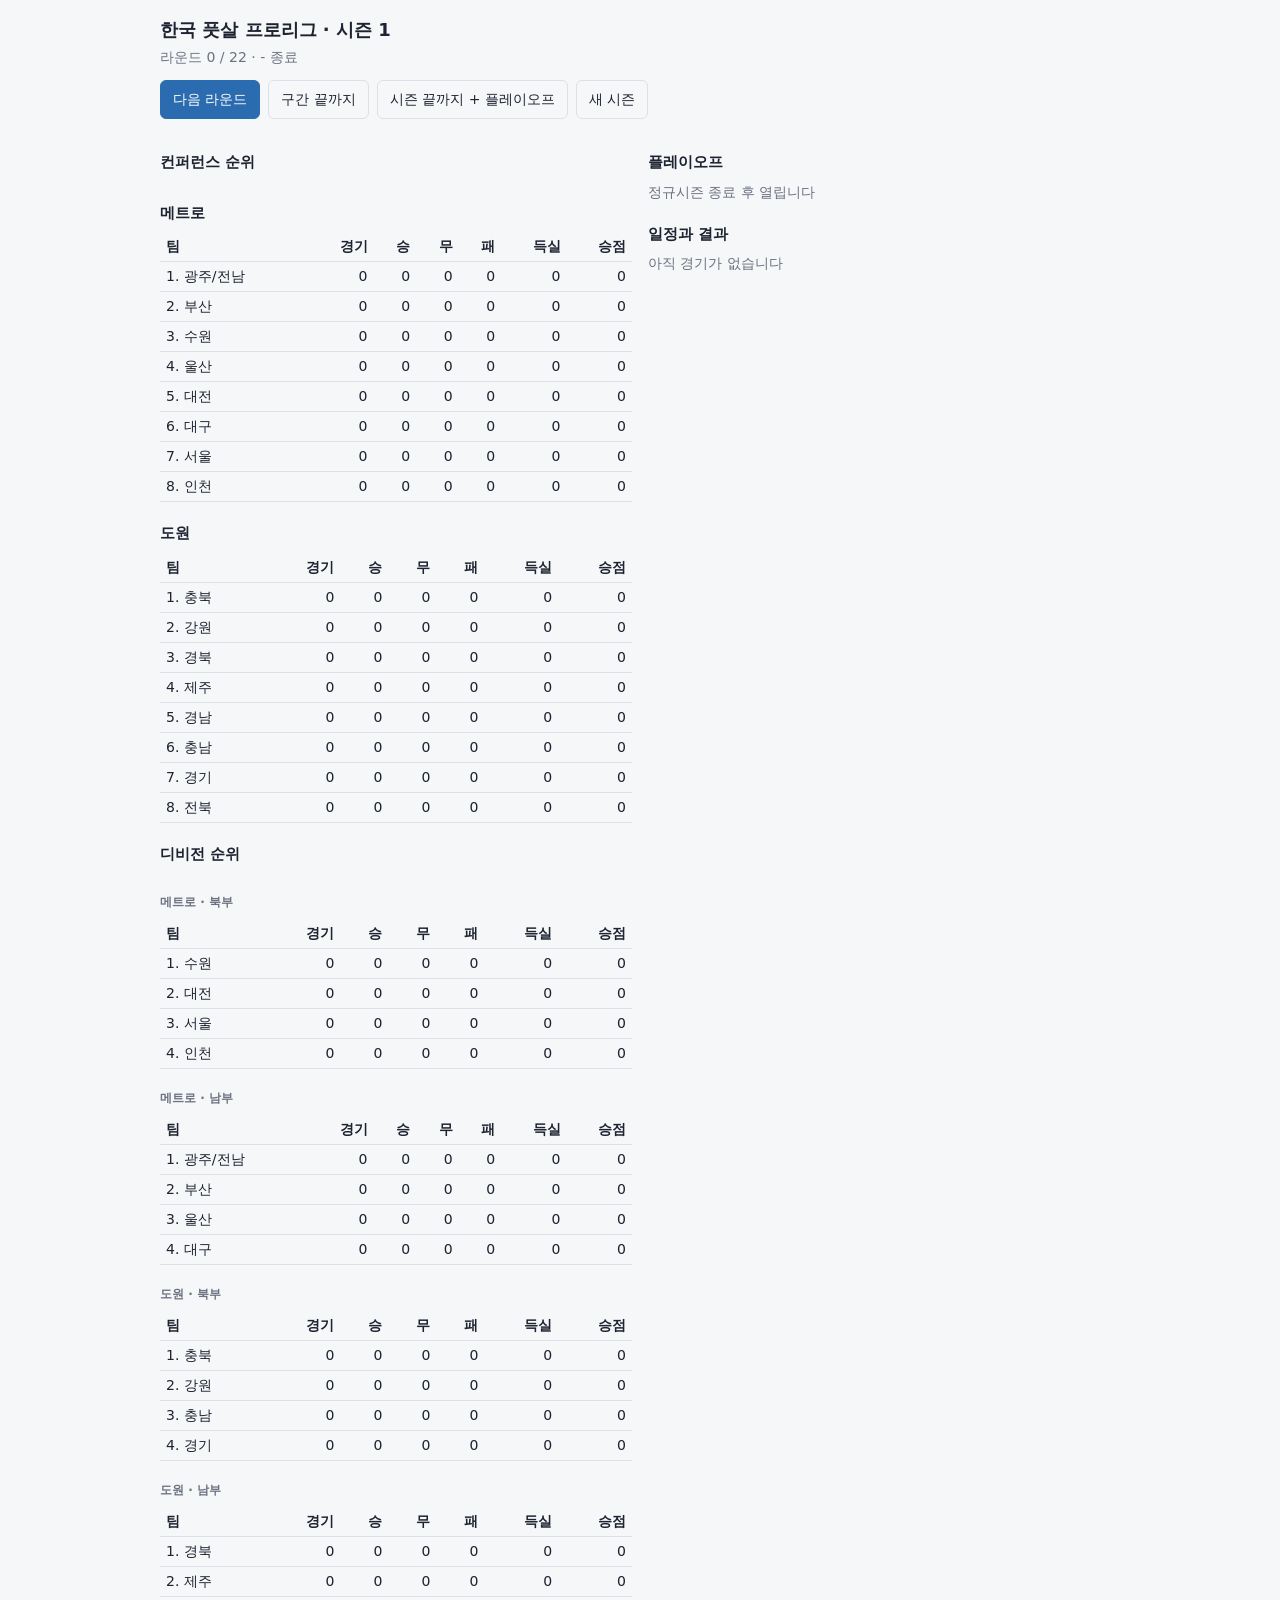
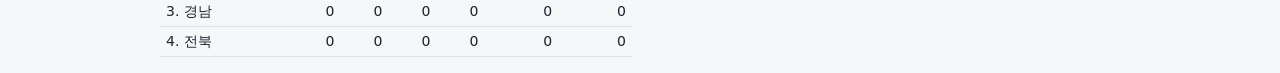
<file: futsalLeague/futsalLeague.html>
<!doctype html>
<html lang="ko">
<head>
<meta charset="utf-8">
<meta name="viewport" content="width=device-width, initial-scale=1">
<title>풋살 리그 M1 프로토타입</title>
<style>
  :root { --bg:#f6f7f9; --fg:#1d2330; --muted:#6b7280; --line:#dde1e7; --accent:#2b6cb0; }
  @media (prefers-color-scheme: dark) {
    :root:not([data-theme="light"]) { --bg:#15181f; --fg:#e8ebf0; --muted:#8a93a3; --line:#2b313c; --accent:#6ea8f0; }
  }
  :root[data-theme="dark"] { --bg:#15181f; --fg:#e8ebf0; --muted:#8a93a3; --line:#2b313c; --accent:#6ea8f0; }
  body { margin:0; background:var(--bg); color:var(--fg); font:14px/1.5 system-ui, sans-serif; }
  main { padding:16px; max-width:960px; margin:0 auto; }
  h1 { font-size:18px; margin:0 0 4px; }
  h2 { font-size:15px; margin:20px 0 8px; }
  .muted { color:var(--muted); }
  .bar { display:flex; flex-wrap:wrap; gap:8px; margin:12px 0; }
  button { font:inherit; padding:8px 12px; border:1px solid var(--line); background:var(--bg); color:var(--fg); border-radius:6px; cursor:pointer; }
  button.primary { background:var(--accent); color:#fff; border-color:var(--accent); }
  button:disabled { opacity:.45; cursor:default; }
  .grid { display:grid; grid-template-columns:1fr; gap:16px; }
  @media (min-width:720px) { .grid { grid-template-columns:1fr 1fr; } }
  table { width:100%; border-collapse:collapse; }
  th, td { padding:4px 6px; border-bottom:1px solid var(--line); text-align:right; white-space:nowrap; }
  th:first-child, td:first-child { text-align:left; }
  .seg { color:var(--muted); font-size:12px; }
  ul { list-style:none; padding:0; margin:0; }
  li { padding:4px 0; border-bottom:1px solid var(--line); display:flex; justify-content:space-between; gap:8px; }
  .scroll { overflow-x:auto; }
</style>
</head>
<body>
<main>
  <h1>한국 풋살 프로리그 · 시즌 <span id="season">1</span></h1>
  <div class="muted" id="status">개막 전</div>
  <div class="bar">
    <button id="next" class="primary">다음 라운드</button>
    <button id="segment">구간 끝까지</button>
    <button id="finish">시즌 끝까지 + 플레이오프</button>
    <button id="reset">새 시즌</button>
  </div>

  <div class="grid">
    <section>
      <h2>컨퍼런스 순위</h2>
      <div class="scroll" id="conf"></div>
      <h2>디비전 순위</h2>
      <div class="scroll" id="div"></div>
    </section>
    <section>
      <h2>플레이오프</h2>
      <div id="playoffs" class="muted">정규시즌 종료 후 열립니다</div>
      <h2>일정과 결과</h2>
      <div id="schedule"></div>
    </section>
  </div>
</main>

<script type="module">
import {
  TEAM_NAMES, CONFERENCE_NAMES, DIVISION_NAMES, createTeams, createSeason,
  stepRound, finishSeason, standings, segmentOfRound,
} from './futsalLeague.mjs';
import { createRng } from '../next/engine/rng.mjs';

const $ = (id) => document.getElementById(id);
let season;
let seasonIndex = 0;

function newSeason() {
  const rng = createRng(Date.now() >>> 0);
  season = createSeason({ teams: createTeams(rng), seasonIndex, rng });
  $('season').textContent = String(seasonIndex + 1);
  render();
}

const name = (id) => TEAM_NAMES[id];

function tableHtml(rows) {
  const head = '<tr><th>팀</th><th>경기</th><th>승</th><th>무</th><th>패</th><th>득실</th><th>승점</th></tr>';
  const body = rows.map((s, i) =>
    `<tr><td>${i + 1}. ${name(s.id)}</td><td>${s.p}</td><td>${s.w}</td><td>${s.d}</td><td>${s.l}</td><td>${s.gd > 0 ? '+' : ''}${s.gd}</td><td>${s.pts}</td></tr>`,
  ).join('');
  return `<table>${head}${body}</table>`;
}

function render() {
  const done = season.nextRound >= season.rounds.length;
  const { conf, div } = standings(season);
  $('conf').innerHTML = CONFERENCE_NAMES.map((c, i) => `<h2>${c}</h2>${tableHtml(conf[i])}`).join('');
  $('div').innerHTML = [0, 1, 2, 3].map((g) =>
    `<h2 class="seg">${CONFERENCE_NAMES[g >> 1]} · ${DIVISION_NAMES[g & 1]}</h2>${tableHtml(div[g])}`,
  ).join('');

  const played = season.nextRound;
  const seg = played === 0 ? '-' : `구간 ${segmentOfRound(played - 1)}`;
  $('status').textContent = done ? '정규시즌 종료' : `라운드 ${played} / 22 · ${seg} 종료`;
  $('next').disabled = done;
  $('segment').disabled = done;
  $('finish').disabled = season.playoffs !== null;

  const lines = [];
  for (let r = 0; r < played; r++) {
    lines.push(`<h2 class="seg">라운드 ${r + 1}</h2><ul>` + season.results.filter((m) => m.round === r).map((m) =>
      `<li><span>${name(m.home)} ${m.hg} : ${m.ag} ${name(m.away)}</span></li>`).join('') + '</ul>');
  }
  $('schedule').innerHTML = lines.join('') || '<div class="muted">아직 경기가 없습니다</div>';

  if (season.playoffs) {
    $('playoffs').innerHTML = season.playoffs.conferences.map((c, i) =>
      `<h2>${CONFERENCE_NAMES[i]} (시드 ${c.seeds.map((id, k) => `${k + 1}. ${name(id)}`).join(', ')})</h2>` +
      `<ul>${c.semis.map((s) => `<li><span>준결승 ${name(s.a)} ${s.hg} : ${s.ag} ${name(s.b)}</span></li>`).join('')}</ul>` +
      `<ul>${c.final.games.map((g) => `<li><span>결승 ${name(g.home)} ${g.hg} : ${g.ag} ${name(g.away)}</span></li>`).join('')}</ul>` +
      `<div>컨퍼런스 우승: <b>${name(c.champion)}</b></div>`,
    ).join('') +
    `<h2>챔피언결정전</h2><ul>${season.playoffs.title.games.map((g) => `<li><span>${name(g.home)} ${g.hg} : ${g.ag} ${name(g.away)}</span></li>`).join('')}</ul>` +
    `<div>챔피언: <b>${name(season.playoffs.champion)}</b></div>`;
  }
}

$('next').onclick = () => { stepRound(season); render(); };
$('segment').onclick = () => {
  const target = [7, 14, 22].find((n) => n > season.nextRound);
  while (season.nextRound < target) stepRound(season);
  render();
};
$('finish').onclick = () => { finishSeason(season); render(); };
$('reset').onclick = () => { seasonIndex++; newSeason(); };

newSeason();
</script>
</body>
</html>
</file>
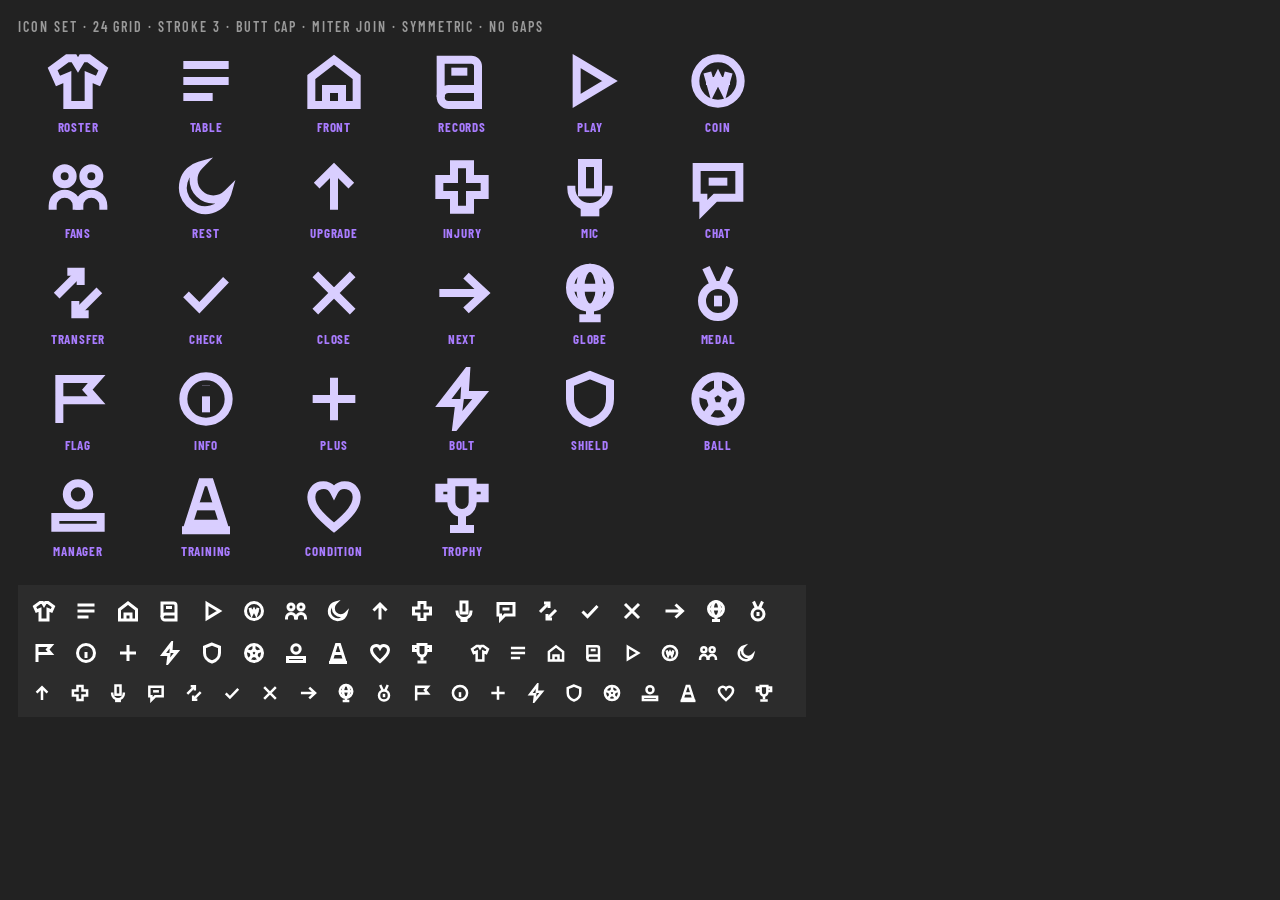
<file: next/dev/icons.html>
<!DOCTYPE html>
<html lang="ko"><head><meta charset="UTF-8"><meta name="viewport" content="width=device-width, initial-scale=1">
<title>스텐실 아이콘 세트</title>
<link rel="stylesheet" href="https://fonts.googleapis.com/css2?family=Barlow+Condensed:wght@600;700&display=swap">
<style>
body { background:#222; color:#d9ceff; font-family:'Barlow Condensed',sans-serif; margin:0; padding:18px; }
h1 { font-size:14px; letter-spacing:.14em; color:#9a9a9a; font-weight:600; margin:0 0 14px; }
.grid { display:grid; grid-template-columns:repeat(6,1fr); gap:20px 8px; max-width:760px; }
.cell { display:grid; justify-items:center; gap:6px; }
.cell span { font-weight:700; font-size:13px; letter-spacing:.06em; color:#a97cff; text-transform:uppercase; }
.sm { display:flex; gap:10px; align-items:center; }
svg { fill:none; stroke:currentColor; stroke-width:3; stroke-linecap:butt; stroke-linejoin:miter; }
.row { display:flex; gap:18px; margin:26px 0 0; align-items:center; background:#2c2c2c; padding:14px; max-width:760px; flex-wrap:wrap; }
.row svg { color:#fff; }
</style></head><body>
<h1>ICON SET · 24 GRID · STROKE 3 · BUTT CAP · MITER JOIN · SYMMETRIC · NO GAPS</h1>
<div class="grid" id="g"></div>
<div class="row" id="r"></div>
<script>
// 규칙: 24 격자, 직선·직각·45도·원호만. 윤곽마다 틈 한 곳.
const I = {
  roster:    '<path d="M8 3.5h2.5L12 6l1.5-2.5H16l5.5 4-2 4.5-3.5-1.5V21H8V10.5L4.5 12l-2-4.5z"/>',
  table:     '<path d="M3.5 6h17M3.5 12h17M3.5 18h11"/>',
  front:     '<path d="M3.5 21V10.5L12 4l8.5 6.5V21z"/><path d="M9 21v-6h6v6"/>',
  records:   '<path d="M4 4h11.5A2.5 2.5 0 0 1 18 6.5V21H7A3 3 0 0 1 4 18z"/><path d="M4 18a3 3 0 0 1 3-3h11"/><path d="M8 8.5h6"/>',
  play:      '<path d="M7 4.5L19.5 12 7 19.5z"/>',
  coin:      '<circle cx="12" cy="12" r="8.5"/><path d="M8 8.8l1.8 6.4L12 10.8l2.2 4.4L16 8.8"/><path d="M7.5 12h9"/>',
  fans: '<circle cx="7" cy="8" r="3"/><circle cx="17" cy="8" r="3"/><path d="M2.5 20.5v-1.5a4.5 4.5 0 0 1 9 0v1.5"/><path d="M12.5 20.5v-1.5a4.5 4.5 0 0 1 9 0v1.5"/>',
  rest:      '<path d="M20 14.5A8.5 8.5 0 1 1 9.5 4a7 7 0 0 0 10.5 10.5z"/>',
  upgrade:   '<path d="M12 20.5V5M5.5 11.5L12 5l6.5 6.5"/>',
  injury:    '<path d="M9 3.5h6v5.5h5.5v6H15v5.5H9V15H3.5V9H9z"/>',
  mic: '<rect x="9" y="3" width="6" height="11"/><path d="M5 11.5v1a7 7 0 0 0 14 0v-1"/><path d="M12 19.5v2"/><path d="M8.5 21.5h7"/>',
  chat:      '<path d="M4 4.5h16v11.5h-9L6.5 20.5V16H4z"/><path d="M8.5 10h7"/>',
  transfer:  '<path d="M4 13L13 4"/><path d="M8 4h5v5"/><path d="M20 11L11 20"/><path d="M16 20h-5v-5"/>',
  check:     '<path d="M4.5 12.5l5 5L19.5 7"/>',
  close:     '<path d="M5 5l14 14M19 5L5 19"/>',
  next:      '<path d="M3.5 12h17M13.5 5.5l7 6.5-7 6.5"/>',
  globe: '<circle cx="12" cy="10" r="7.5"/><ellipse cx="12" cy="10" rx="3.6" ry="7.5"/><path d="M4.5 10h15"/><path d="M12 17.5v4M8 21.5h8"/>',
  medal:     '<path d="M7.5 2.5l3 6.5"/><path d="M16.5 2.5L13.5 9"/><circle cx="12" cy="15" r="6"/><path d="M12 13v4"/>',
  flag: '<path d="M5 21V4.5h14l-3.5 4 3.5 4H5"/>',
  info:      '<circle cx="12" cy="12" r="8.5"/><path d="M12 11v6"/><path d="M12 7v.1"/>',
  plus:      '<path d="M12 4v16M4 12h16"/>',
  bolt:      '<path d="M13.5 2.5L5 13.5h6l-1 8L19 10.5h-6z"/>',
  shield:    '<path d="M12 3L4.5 6v6c0 4.5 3 7.5 7.5 9 4.5-1.5 7.5-4.5 7.5-9V6z"/>',
  ball:      '<circle cx="12" cy="12" r="8.5"/><path d="M12 8.7l3.1 2.3-1.2 3.7h-3.8L8.9 11z"/><path d="M12 8.7V3.5M15.1 11l5-1.6M13.9 14.7l3.1 4.2M10.1 14.7l-3.1 4.2M8.9 11l-5-1.6"/>',
  manager:   '<circle cx="12" cy="8" r="4.2"/><path d="M3.5 20.5V16.5h17v4z"/>',
  training:  '<path d="M10.5 3.5h3L18.5 19h-13z"/><path d="M8.2 12.5h7.6"/><path d="M3 21.5h18"/>',
  condition: '<path d="M12 20.5C6 15.5 3.5 12.5 3.5 9a4.5 4.5 0 0 1 8.5-2 4.5 4.5 0 0 1 8.5 2c0 3.5-2.5 6.5-8.5 11.5z"/>',
  trophy:    '<path d="M8 3.5h8v7.5a4 4 0 0 1-8 0z"/><path d="M8 5.5H3.5v4H8M16 5.5h4.5v4H16"/><path d="M12 15.5v4"/><path d="M7.5 21h9"/>',
};
const svg = (n, s) => `<svg width="${s}" height="${s}" viewBox="0 0 24 24">${I[n]}</svg>`;
document.getElementById('g').innerHTML = Object.keys(I).map((n) => `<div class="cell">${svg(n, 64)}<span>${n}</span></div>`).join('');
document.getElementById('r').innerHTML = Object.keys(I).map((n) => svg(n, 24)).join('') + '<br>' + Object.keys(I).map((n) => svg(n, 20)).join('');
</script></body></html>
</file>
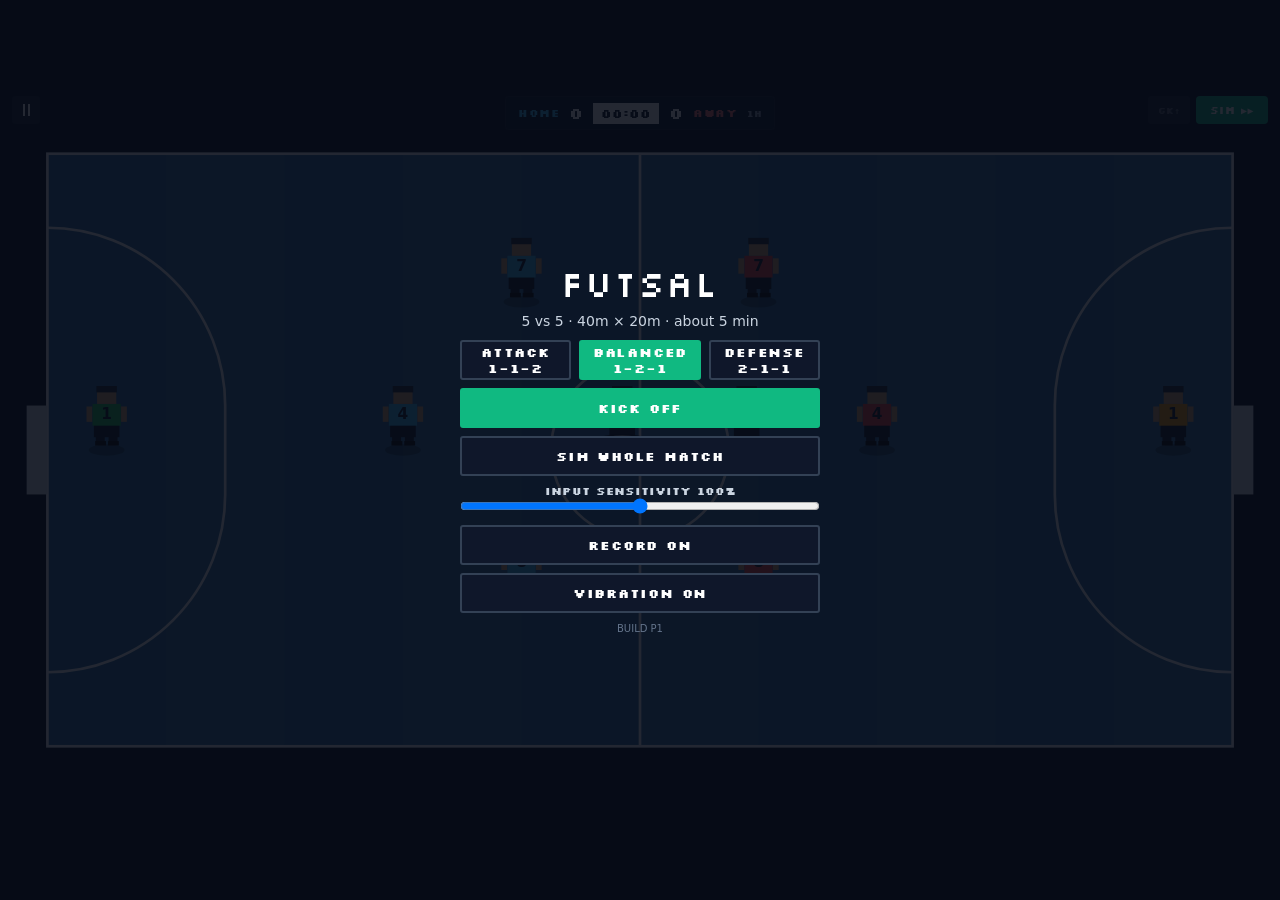
<file: next/proto/futsal.html>
<!DOCTYPE html>
<html lang="ko">
<head>
<meta charset="UTF-8">
<meta name="viewport" content="width=device-width, initial-scale=1, viewport-fit=cover, user-scalable=no">
<meta name="apple-mobile-web-app-capable" content="yes">
<meta name="mobile-web-app-capable" content="yes">
<meta name="apple-mobile-web-app-status-bar-style" content="black-translucent">
<meta name="apple-mobile-web-app-title" content="FM-Lite 풋살">
<meta name="theme-color" content="#0b1424">
<title>FM-Lite 풋살 시연판</title>
<link rel="stylesheet" href="https://fonts.googleapis.com/css2?family=Barlow+Condensed:wght@600;700;800&family=Silkscreen:wght@400;700&display=swap">
<style>
  :root { --u: 1; --pix: 'Silkscreen', 'Barlow Condensed', monospace; --cond: 'Barlow Condensed', sans-serif; }
  * { box-sizing: border-box; margin: 0; -webkit-tap-highlight-color: transparent; }
  html, body { height: 100%; width: 100%; background: #060b16; color: #fff; font-family: system-ui, sans-serif; overscroll-behavior: none; }
  body { display: grid; place-items: center; overflow: hidden; position: fixed; left: 0; top: 0; }
  #wrap { position: relative; width: 100vw; height: 56.25vw; max-height: 100vh; touch-action: none; }
  canvas { position: absolute; inset: 0; width: 100%; height: 100%; touch-action: none; user-select: none; -webkit-user-select: none; }

  /* HUD: 스코어, 시계, 하프 / 버튼 3개 (플라잉 골키퍼는 후반 추가시간에만 켜진다) */
  #score { position: absolute; left: 50%; transform: translateX(-50%); top: calc(3px * var(--u)); height: calc(17px * var(--u)); display: flex; align-items: center; background: rgba(15, 23, 42, 0.45); border: 1px solid rgba(30, 41, 59, 0.5); border-radius: calc(2px * var(--u)); padding: 0 calc(6px * var(--u)); z-index: 2; gap: calc(5px * var(--u)); pointer-events: none; }
  #score .name { font: 800 calc(5.5px * var(--u)) var(--pix); letter-spacing: 0.5px; }
  #score .num { font: 900 calc(8px * var(--u)) var(--pix); min-width: calc(6px * var(--u)); text-align: center; }
  #score .h { color: #38bdf8; } #score .a { color: #f87171; }
  #score .timebox { display: flex; align-items: baseline; gap: calc(2px * var(--u)); padding: calc(1.5px * var(--u)) calc(4px * var(--u)); background: #fff; color: #0f172a; font: 800 calc(6px * var(--u)) var(--pix); }
  #score .timebox.extra { background: #fde047; }
  #score .half { font: 700 calc(4.5px * var(--u)) var(--pix); color: #94a3b8; }
  #ctrl { position: absolute; right: calc(6px * var(--u) + env(safe-area-inset-right)); top: calc(3px * var(--u)); display: flex; gap: calc(3px * var(--u)); z-index: 2; }
  #ctrl button { height: calc(14px * var(--u)); border: 0; border-radius: calc(2px * var(--u)); cursor: pointer; color: #fff; position: relative; overflow: hidden; }
  #btn-gk { padding: 0 calc(5px * var(--u)); background: #334155; font: 700 calc(4.6px * var(--u)) var(--pix); opacity: 0.35; }
  #btn-gk.on { background: #f59e0b; opacity: 1; }
  #btn-auto { width: calc(36px * var(--u)); background: #10b981; font: 700 calc(5px * var(--u)) var(--pix); letter-spacing: 0.5px; }
  #btn-auto::after { content: ''; position: absolute; left: 0; top: 0; height: 100%; width: 0; background: rgba(255,255,255,0.4); }
  #btn-auto.hold::after { width: 100%; transition: width 0.6s linear; }
  #btn-pause { position: absolute; left: calc(6px * var(--u) + env(safe-area-inset-left)); top: calc(3px * var(--u)); z-index: 2; width: calc(14px * var(--u)); height: calc(14px * var(--u)); border: 0; border-radius: calc(2px * var(--u)); background: rgba(30, 41, 59, 0.6); display: grid; place-content: center; grid-auto-flow: column; gap: calc(1.5px * var(--u)); }
  #btn-pause i { width: 2px; height: calc(6px * var(--u)); min-height: 10px; background: #fff; display: block; }

  #overlay { position: absolute; inset: 0; display: none; place-items: center; background: rgba(6, 11, 22, 0.88); z-index: 4; }
  #overlay.on { display: grid; }
  #overlay .box { display: grid; gap: 8px; width: min(62%, 360px); text-align: center; }
  #overlay h2 { font: 400 clamp(18px, 5.6vw, 36px)/1.1 var(--pix); letter-spacing: 0.04em; text-transform: uppercase; }
  #overlay p { color: #cbd5e1; font-size: clamp(11px, 2.4vw, 14px); line-height: 1.5; }
  .row { display: grid; grid-template-columns: repeat(3, 1fr); gap: 8px; }
  .btn { min-height: 40px; padding: 0 12px; border: 2px solid #334155; background: #0f172a; color: #fff; font: 700 clamp(10px, 2.2vw, 13px) var(--pix); letter-spacing: 0.06em; text-transform: uppercase; cursor: pointer; border-radius: 3px; }
  .btn--primary { background: #10b981; border-color: #10b981; }
  .btn:active { transform: scale(0.97); }
  #err { position: fixed; left: 4px; bottom: 4px; z-index: 20; max-width: 92vw; color: #fecaca; font: 10px monospace; white-space: pre-wrap; pointer-events: none; }
  #rotate { display: none; position: fixed; inset: 0; place-items: center; background: #060b16; font: 400 16px var(--pix); letter-spacing: 0.08em; text-align: center; padding: 24px; z-index: 9; line-height: 1.8; }
  @media (orientation: portrait) { #rotate { display: grid; } }
</style>
</head>
<body>
  <div id="wrap">
    <canvas id="cv" width="1280" height="720"></canvas>
    <div id="score"><span class="name h" id="n-h">HOME</span><span class="num" id="s-h">0</span><span class="timebox" id="timebox"><span id="s-time">00:00</span></span><span class="num" id="s-a">0</span><span class="name a" id="n-a">AWAY</span><span class="half" id="s-half">1H</span></div>
    <div id="ctrl"><button id="btn-gk" aria-label="Flying GK">GK&#8593;</button><button id="btn-auto" aria-label="SIM">SIM &#9654;&#9654;</button></div>
    <button id="btn-pause" aria-label="PAUSE"><i></i><i></i></button>
    <div id="overlay"><div class="box"></div></div>
  </div>
  <div id="rotate">ROTATE YOUR PHONE<br><span style="font-size:11px">가로 화면으로 돌려 주세요</span></div>
  <pre id="err"></pre>
  <script>
    // 보이는 영역(visualViewport)에 16:9 화면을 딱 맞춘다
    const wrap = document.getElementById('wrap');
    const probe = document.createElement('div');
    probe.style.cssText = 'position:fixed;visibility:hidden;pointer-events:none;padding:env(safe-area-inset-top) env(safe-area-inset-right) env(safe-area-inset-bottom) env(safe-area-inset-left)';
    document.body.appendChild(probe);
    function fit() {
      const c = getComputedStyle(probe); const t = parseFloat(c.paddingTop) || 0; const r = parseFloat(c.paddingRight) || 0; const b = parseFloat(c.paddingBottom) || 0; const l = parseFloat(c.paddingLeft) || 0;
      const vv = window.visualViewport; const w = vv ? vv.width : window.innerWidth; const h = vv ? vv.height : window.innerHeight;
      const s = Math.min((w - l - r) / 16, (h - t - b) / 9);
      document.body.style.height = `${h}px`; document.body.style.width = `${w}px`;
      wrap.style.width = `${16 * s}px`; wrap.style.height = `${9 * s}px`; wrap.style.maxHeight = 'none';
      wrap.style.setProperty('--u', String((16 * s) / 640));
      window.scrollTo(0, 0);
    }
    window.addEventListener('resize', fit); window.addEventListener('orientationchange', () => setTimeout(fit, 250));
    if (window.visualViewport) { window.visualViewport.addEventListener('resize', fit); window.visualViewport.addEventListener('scroll', fit); }
    fit(); setTimeout(fit, 400);
    const errBox = document.getElementById('err');
    window.addEventListener('error', (e) => { errBox.textContent += `${e.message} @${(e.filename || '').split('/').pop()}:${e.lineno}\n`; });
    window.addEventListener('unhandledrejection', (e) => { errBox.textContent += `${e.reason}\n`; });
  </script>
  <script type="module" src="futsal.mjs?v=p1d"></script>
</body>
</html>
</file>
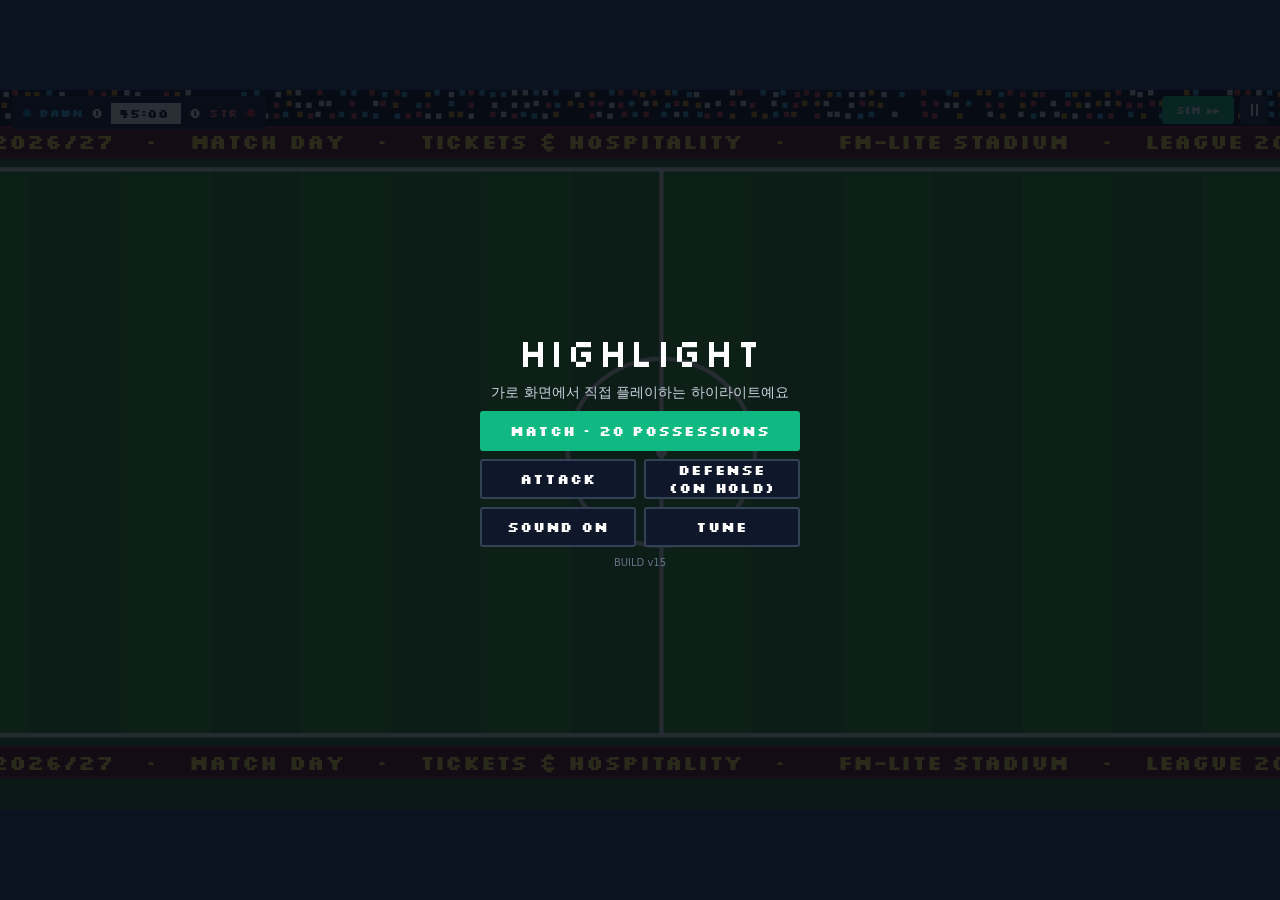
<file: next/proto/highlight.html>
<!DOCTYPE html>
<html lang="ko">
<head>
<meta charset="UTF-8">
<meta name="viewport" content="width=device-width, initial-scale=1, viewport-fit=cover, user-scalable=no">
<meta name="apple-mobile-web-app-capable" content="yes">
<meta name="mobile-web-app-capable" content="yes">
<meta name="apple-mobile-web-app-status-bar-style" content="black-translucent">
<meta name="apple-mobile-web-app-title" content="FM-Lite">
<meta name="theme-color" content="#246b24">
<title>FM-Lite 하이라이트 프로토타입</title>
<link rel="stylesheet" href="https://fonts.googleapis.com/css2?family=Barlow+Condensed:wght@600;700;800&family=Silkscreen:wght@400;700&display=swap">
<style>
  :root { --u: 1; --pix: 'Silkscreen', 'Barlow Condensed', monospace; --cond: 'Barlow Condensed', sans-serif; }
  * { box-sizing: border-box; margin: 0; -webkit-tap-highlight-color: transparent; }
  html, body { height: 100%; width: 100%; background: #0b1220; color: #fff; font-family: system-ui, sans-serif; overscroll-behavior: none; }
  body { display: grid; place-items: center; overflow: hidden; position: fixed; left: 0; top: 0; }
  #wrap { position: relative; width: 100vw; height: 56.25vw; max-height: 100vh; touch-action: none; }
  canvas { position: absolute; inset: 0; width: 100%; height: 100%; image-rendering: pixelated; touch-action: none; user-select: none; }

  /* 스코어보드(상단 좌측): 가운데 흰 타임 박스 (설계서 4.1) */
  #score { position: absolute; left: calc(6px * var(--u)); top: calc(3px * var(--u)); height: calc(17px * var(--u)); display: flex; align-items: center; background: rgba(15, 23, 42, 0.95); border: 1px solid #1e293b; border-radius: calc(2px * var(--u)); padding: 0 calc(5px * var(--u)); z-index: 2; }
  #score .tb { display: flex; align-items: center; gap: calc(4px * var(--u)); }
  #score .dot { width: calc(4px * var(--u)); height: calc(4px * var(--u)); border-radius: 50%; }
  #score .name { font: 800 calc(5.5px * var(--u)) var(--pix); letter-spacing: 0.5px; }
  #score .num { font: 900 calc(7px * var(--u)) var(--pix); color: #fff; min-width: calc(5px * var(--u)); text-align: center; }
  #score .home .name { color: #38bdf8; } #score .away .name { color: #f87171; }
  #score .timebox { display: flex; align-items: baseline; gap: calc(2px * var(--u)); margin: 0 calc(4px * var(--u)); padding: calc(1.5px * var(--u)) calc(4px * var(--u)); background: #fff; color: #0f172a; font: 800 calc(6px * var(--u)) var(--pix); }
  #score .timebox small { color: #ef4444; font-size: calc(5px * var(--u)); }

  /* 공격권 20개 점(스코어 아래): 내 공격은 밝게, 상대 공격은 회색, 현재는 테두리 */
  #dots { position: absolute; left: calc(6px * var(--u)); top: calc(23px * var(--u)); display: flex; gap: calc(2.2px * var(--u)); z-index: 2; visibility: hidden; }
  #dots i { width: calc(4px * var(--u)); height: calc(4px * var(--u)); border-radius: 50%; background: rgba(148, 163, 184, 0.22); }
  #dots i.mine { background: #f8fafc; } #dots i.opp { background: #64748b; } #dots i.goal { background: #fde047; } #dots i.conceded { background: #ef4444; }
  #dots i.cur { outline: 1.5px solid #fde047; outline-offset: 1px; }

  /* 컨트롤(상단 우측): SIM → 일시정지 (설계서 4.2) */
  #ctrl { position: absolute; right: calc(6px * var(--u)); top: calc(3px * var(--u)); display: flex; gap: calc(3px * var(--u)); z-index: 2; }
  #ctrl button { height: calc(14px * var(--u)); border: 0; border-radius: calc(2px * var(--u)); cursor: pointer; color: #fff; }
  #btn-auto { width: calc(36px * var(--u)); background: #10b981; font: 700 calc(5px * var(--u)) var(--pix); letter-spacing: 0.5px; }
  #btn-auto:hover { background: #059669; }
  #btn-auto { position: relative; overflow: hidden; }
  #btn-auto::after { content: ''; position: absolute; left: 0; top: 0; height: 100%; width: 0; background: rgba(255,255,255,0.4); }
  #btn-auto.hold::after { width: 100%; transition: width 0.6s linear; }
  #btn-pause { width: calc(14px * var(--u)); background: #1e293b; display: grid; place-content: center; grid-auto-flow: column; gap: calc(1.5px * var(--u)); }
  #btn-pause i { width: 2px; height: calc(6px * var(--u)); min-height: 10px; background: #fff; display: block; }
  #ctrl button:active { transform: scale(0.96); }

  /* 시작·일시정지 메뉴 */
  #overlay { position: absolute; inset: 0; display: none; place-items: center; background: rgba(8, 12, 20, 0.86); z-index: 4; }
  #overlay.on { display: grid; }
  #overlay .box { display: grid; gap: 8px; width: min(56%, 320px); text-align: center; }
  #overlay h2 { font: 400 clamp(20px, 6vw, 40px)/1.1 var(--pix); letter-spacing: 0.04em; text-transform: uppercase; }
  #overlay p { color: #cbd5e1; font-size: clamp(11px, 2.4vw, 14px); line-height: 1.5; }
  .row { display: grid; grid-template-columns: 1fr 1fr; gap: 8px; }
  .btn { min-height: 40px; padding: 0 14px; border: 2px solid #334155; background: #0f172a; color: #fff; font: 700 clamp(11px, 2.4vw, 14px) var(--pix); letter-spacing: 0.06em; text-transform: uppercase; cursor: pointer; border-radius: 3px; }
  .btn--primary { background: #10b981; border-color: #10b981; color: #fff; }
  .btn:active { transform: scale(0.97); }
  #tunebox { z-index: 5; position: absolute; right: calc(6px * var(--u)); top: calc(22px * var(--u)); display: none; width: min(44%, 260px); max-height: 62%; overflow: auto; padding: 8px 10px; background: rgba(15, 23, 42, 0.96); border: 2px solid #334155; }
  #tunebox.on { display: grid; gap: 4px; }
  #tunebox label { display: grid; grid-template-columns: 1fr auto; gap: 0 8px; font: 700 11px var(--cond); letter-spacing: 0.1em; color: #94a3b8; text-transform: uppercase; }
  #tunebox input { grid-column: 1 / -1; width: 100%; accent-color: #10b981; }
  #rotate { display: none; position: fixed; inset: 0; place-items: center; background: #0b1220; font: 400 16px var(--pix); letter-spacing: 0.08em; text-align: center; padding: 24px; z-index: 9; line-height: 1.8; }
  @media (orientation: portrait) { #rotate { display: grid; } }
</style>
</head>
<body>
  <div id="wrap">
    <canvas id="cv" width="1280" height="720"></canvas>
    <div id="score">
      <span class="tb home"><i class="dot" style="background:#0284c7"></i><span class="name">DAWN</span><span class="num" id="s-me">0</span></span>
      <span class="timebox"><span id="s-time">45:00</span><small id="s-extra"></small></span>
      <span class="tb away"><span class="num" id="s-opp">0</span><span class="name">STR</span><i class="dot" style="background:#dc2626"></i></span>
    </div>
    <div id="dots"></div>
    <div id="ctrl"><button id="btn-auto" aria-label="SIM">SIM &#9654;&#9654;</button><button id="btn-pause" aria-label="PAUSE"><i></i><i></i></button></div>
    <div id="tunebox"></div>
    <div id="overlay"><div class="box"></div></div>
  </div>
  <div id="rotate">ROTATE YOUR PHONE<br><span style="font-size:11px">가로 화면으로 돌려 주세요</span></div>
  <script>
    // 실제 보이는 영역(visualViewport: 주소창·툴바·노치를 뺀 크기)에 16:9 화면을 딱 맞춘다
    const wrap = document.getElementById('wrap');
    const probe = document.createElement('div');
    probe.style.cssText = 'position:fixed;visibility:hidden;pointer-events:none;padding:env(safe-area-inset-top) env(safe-area-inset-right) env(safe-area-inset-bottom) env(safe-area-inset-left)';
    document.body.appendChild(probe);
    const inset = { t: 0, r: 0, b: 0, l: 0 };
    function measure() { const c = getComputedStyle(probe); inset.t = parseFloat(c.paddingTop) || 0; inset.r = parseFloat(c.paddingRight) || 0; inset.b = parseFloat(c.paddingBottom) || 0; inset.l = parseFloat(c.paddingLeft) || 0; }
    function fit() {
      measure();
      const vv = window.visualViewport;
      const w = vv ? vv.width : window.innerWidth;
      const h = vv ? vv.height : window.innerHeight;
      const s = Math.min((w - inset.l - inset.r) / 16, (h - inset.t - inset.b) / 9);
      document.body.style.height = `${h}px`; document.body.style.width = `${w}px`;
      wrap.style.width = `${16 * s}px`; wrap.style.height = `${9 * s}px`; wrap.style.maxHeight = 'none';
      wrap.style.setProperty('--u', String((16 * s) / 640)); // 640 기준 1단위 = 화면에서의 실제 픽셀
      window.scrollTo(0, 0);
    }
    window.addEventListener('resize', fit); window.addEventListener('orientationchange', () => setTimeout(fit, 250));
    if (window.visualViewport) { window.visualViewport.addEventListener('resize', fit); window.visualViewport.addEventListener('scroll', fit); }
    fit(); setTimeout(fit, 400);
  </script>
  <pre id="err" style="position:fixed;left:4px;bottom:4px;z-index:20;max-width:92vw;color:#fecaca;font:10px monospace;white-space:pre-wrap;pointer-events:none"></pre>
  <script>
    // 폰에서 오류가 나면 화면 아래에 보여 준다(원인 확인용)
    const errBox = document.getElementById('err');
    window.addEventListener('error', (e) => { errBox.textContent += `${e.message} @${(e.filename || '').split('/').pop()}:${e.lineno}\n`; });
    window.addEventListener('unhandledrejection', (e) => { errBox.textContent += `${e.reason}\n`; });
  </script>
  <script type="module" src="highlight.mjs?v15"></script>
</body>
</html>
</file>
